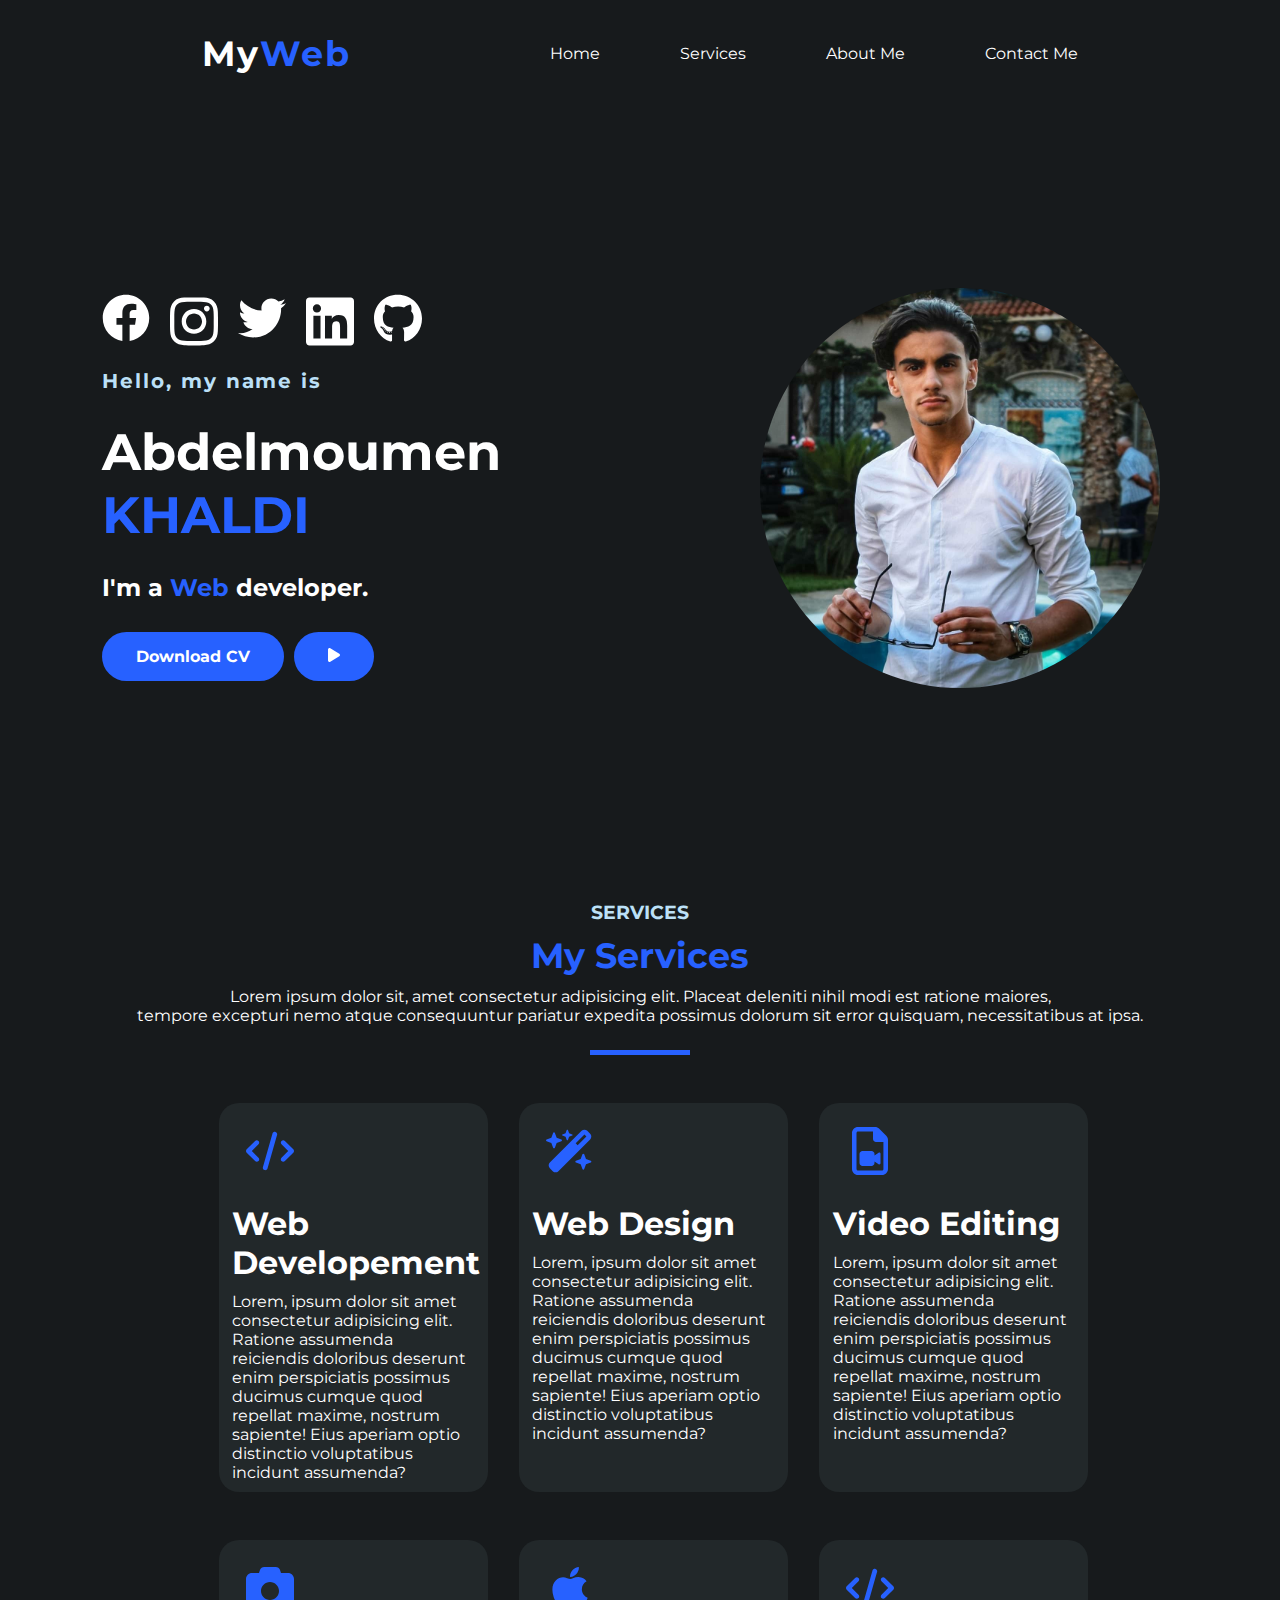
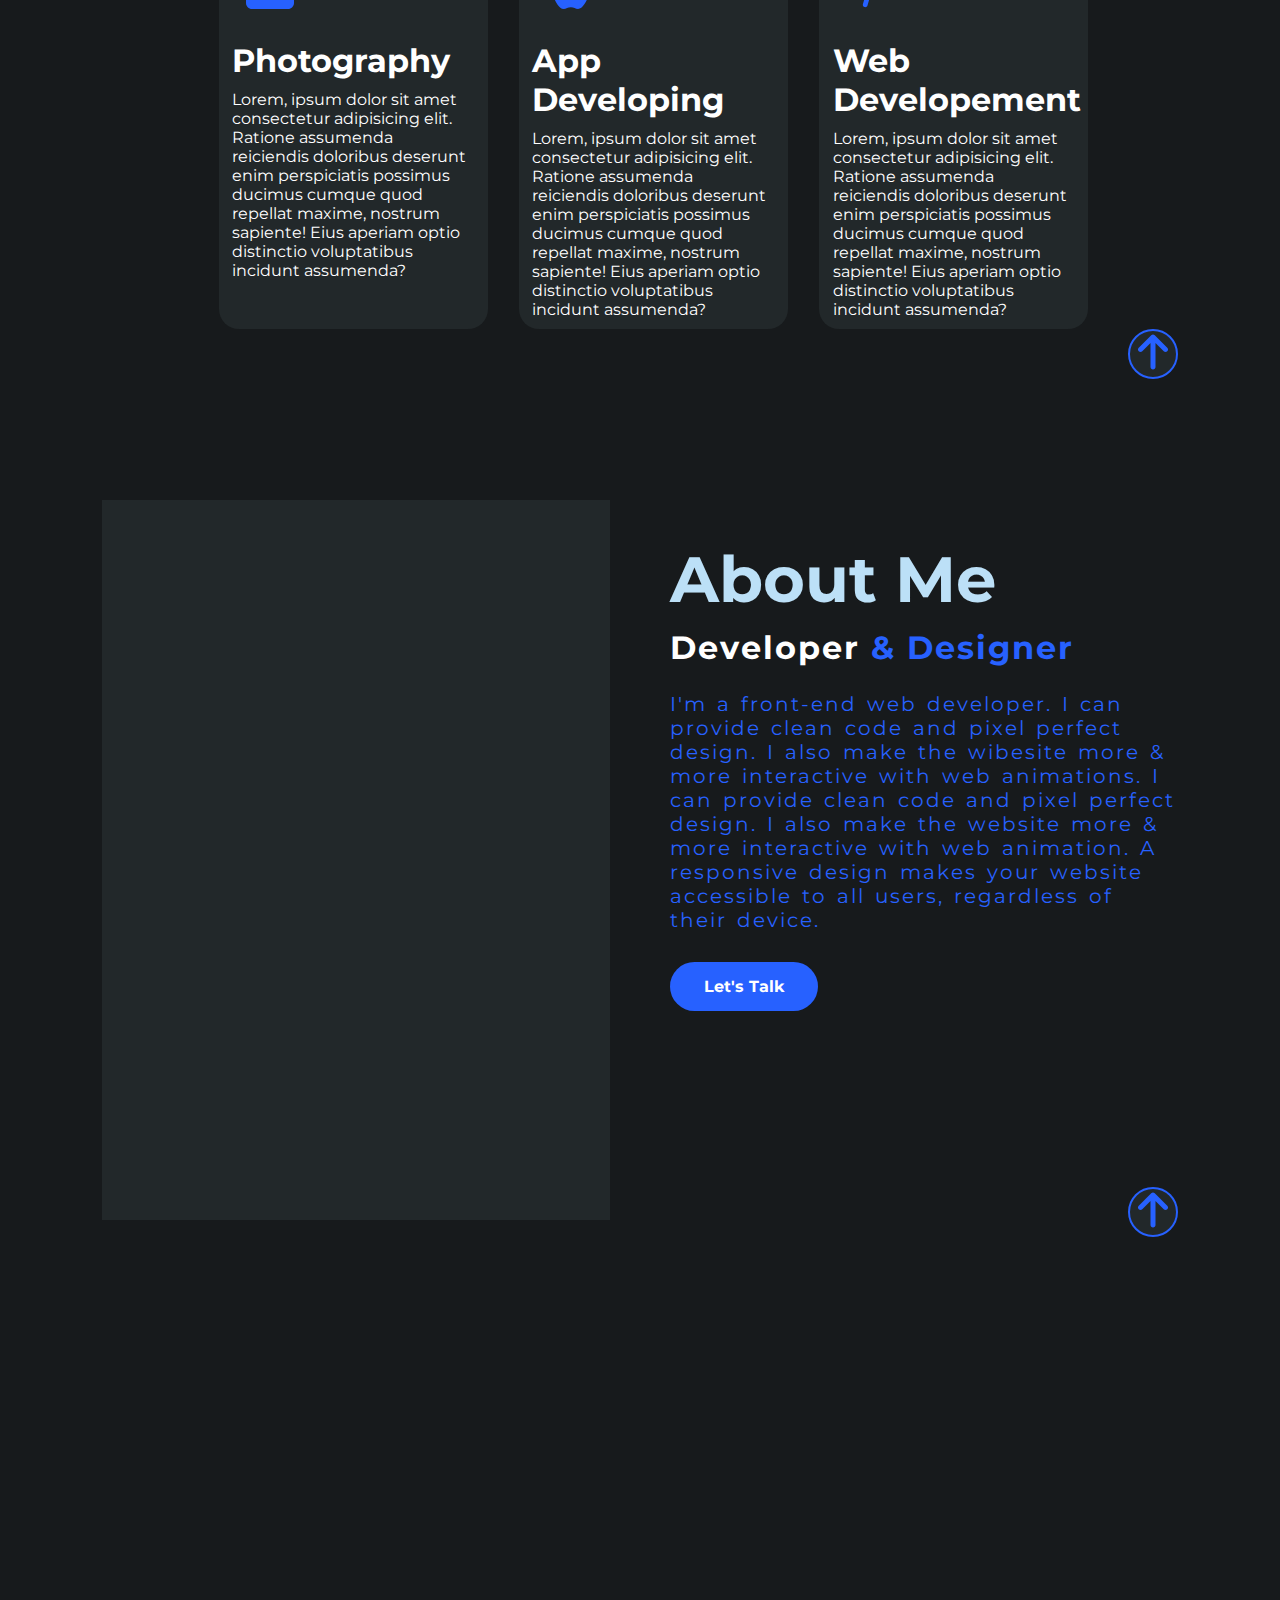
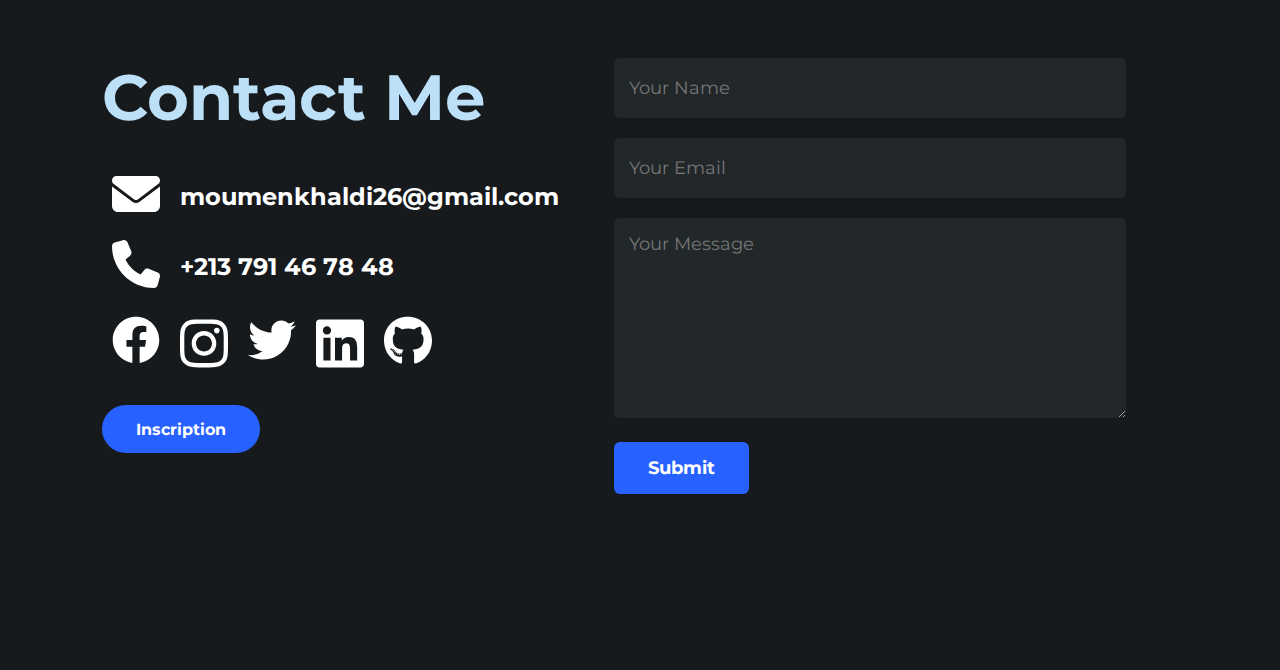
<file: index.html>
<!DOCTYPE html>
<html lang="en">
  <head>
    <meta charset="UTF-8" />
    <meta http-equiv="X-UA-Compatible" content="IE=edge" />
    <meta name="viewport" content="width=device-width, initial-scale=1.0" />
    <link
      rel="stylesheet"
      href="https://cdnjs.cloudflare.com/ajax/libs/font-awesome/6.2.0/css/all.min.css"
      integrity="sha512-xh6O/CkQoPOWDdYTDqeRdPCVd1SpvCA9XXcUnZS2FmJNp1coAFzvtCN9BmamE+4aHK8yyUHUSCcJHgXloTyT2A=="
      crossorigin="anonymous"
      referrerpolicy="no-referrer"
    />
    <link rel="stylesheet" href="style.css" />
    <title>MyWeb</title>
  </head>
  <body>
    <section class="home" id="home">
      <nav>
      <h1 class="myweb">My<span>Web</span></h1>
      <ul>
        <li><a href="#home">Home</a></li>
        <li><a href="#services" >Services</a></li>
        <li><a href="#about-me">About me</a></li>
        <li><a href="#contact-me">Contact me</a></li>
      </ul>
      <div class="menu">
          <div class="line"></div>
          <div class="line"></div>
          <div class="line"></div>
      </div>
    </nav>
    <div class="content">
      <div class="section-left">
        <div class="icon">
          <a href="https://www.facebook.com/moumen.khaldi.26" target="_blank"><svg xmlns="http://www.w3.org/2000/svg" viewBox="0 0 512 512"><!--! Font Awesome Pro 6.2.0 by @fontawesome - https://fontawesome.com License - https://fontawesome.com/license (Commercial License) Copyright 2022 Fonticons, Inc. --><path d="M504 256C504 119 393 8 256 8S8 119 8 256c0 123.78 90.69 226.38 209.25 245V327.69h-63V256h63v-54.64c0-62.15 37-96.48 93.67-96.48 27.14 0 55.52 4.84 55.52 4.84v61h-31.28c-30.8 0-40.41 19.12-40.41 38.73V256h68.78l-11 71.69h-57.78V501C413.31 482.38 504 379.78 504 256z"/></svg></a>
          <a href="https://www.instagram.com/abdelmoumen_khaldi_i.b_26_/" target="_blank"><svg xmlns="http://www.w3.org/2000/svg" viewBox="0 0 448 512"><!--! Font Awesome Pro 6.2.0 by @fontawesome - https://fontawesome.com License - https://fontawesome.com/license (Commercial License) Copyright 2022 Fonticons, Inc. --><path d="M224.1 141c-63.6 0-114.9 51.3-114.9 114.9s51.3 114.9 114.9 114.9S339 319.5 339 255.9 287.7 141 224.1 141zm0 189.6c-41.1 0-74.7-33.5-74.7-74.7s33.5-74.7 74.7-74.7 74.7 33.5 74.7 74.7-33.6 74.7-74.7 74.7zm146.4-194.3c0 14.9-12 26.8-26.8 26.8-14.9 0-26.8-12-26.8-26.8s12-26.8 26.8-26.8 26.8 12 26.8 26.8zm76.1 27.2c-1.7-35.9-9.9-67.7-36.2-93.9-26.2-26.2-58-34.4-93.9-36.2-37-2.1-147.9-2.1-184.9 0-35.8 1.7-67.6 9.9-93.9 36.1s-34.4 58-36.2 93.9c-2.1 37-2.1 147.9 0 184.9 1.7 35.9 9.9 67.7 36.2 93.9s58 34.4 93.9 36.2c37 2.1 147.9 2.1 184.9 0 35.9-1.7 67.7-9.9 93.9-36.2 26.2-26.2 34.4-58 36.2-93.9 2.1-37 2.1-147.8 0-184.8zM398.8 388c-7.8 19.6-22.9 34.7-42.6 42.6-29.5 11.7-99.5 9-132.1 9s-102.7 2.6-132.1-9c-19.6-7.8-34.7-22.9-42.6-42.6-11.7-29.5-9-99.5-9-132.1s-2.6-102.7 9-132.1c7.8-19.6 22.9-34.7 42.6-42.6 29.5-11.7 99.5-9 132.1-9s102.7-2.6 132.1 9c19.6 7.8 34.7 22.9 42.6 42.6 11.7 29.5 9 99.5 9 132.1s2.7 102.7-9 132.1z"/></svg></a>
          <a href="#" target="_blank"><svg xmlns="http://www.w3.org/2000/svg" viewBox="0 0 512 512"><!--! Font Awesome Pro 6.2.0 by @fontawesome - https://fontawesome.com License - https://fontawesome.com/license (Commercial License) Copyright 2022 Fonticons, Inc. --><path d="M459.37 151.716c.325 4.548.325 9.097.325 13.645 0 138.72-105.583 298.558-298.558 298.558-59.452 0-114.68-17.219-161.137-47.106 8.447.974 16.568 1.299 25.34 1.299 49.055 0 94.213-16.568 130.274-44.832-46.132-.975-84.792-31.188-98.112-72.772 6.498.974 12.995 1.624 19.818 1.624 9.421 0 18.843-1.3 27.614-3.573-48.081-9.747-84.143-51.98-84.143-102.985v-1.299c13.969 7.797 30.214 12.67 47.431 13.319-28.264-18.843-46.781-51.005-46.781-87.391 0-19.492 5.197-37.36 14.294-52.954 51.655 63.675 129.3 105.258 216.365 109.807-1.624-7.797-2.599-15.918-2.599-24.04 0-57.828 46.782-104.934 104.934-104.934 30.213 0 57.502 12.67 76.67 33.137 23.715-4.548 46.456-13.32 66.599-25.34-7.798 24.366-24.366 44.833-46.132 57.827 21.117-2.273 41.584-8.122 60.426-16.243-14.292 20.791-32.161 39.308-52.628 54.253z"/></svg></a>
          <a href="#" target="_blank"><svg xmlns="http://www.w3.org/2000/svg" viewBox="0 0 448 512"><!--! Font Awesome Pro 6.2.0 by @fontawesome - https://fontawesome.com License - https://fontawesome.com/license (Commercial License) Copyright 2022 Fonticons, Inc. --><path d="M416 32H31.9C14.3 32 0 46.5 0 64.3v383.4C0 465.5 14.3 480 31.9 480H416c17.6 0 32-14.5 32-32.3V64.3c0-17.8-14.4-32.3-32-32.3zM135.4 416H69V202.2h66.5V416zm-33.2-243c-21.3 0-38.5-17.3-38.5-38.5S80.9 96 102.2 96c21.2 0 38.5 17.3 38.5 38.5 0 21.3-17.2 38.5-38.5 38.5zm282.1 243h-66.4V312c0-24.8-.5-56.7-34.5-56.7-34.6 0-39.9 27-39.9 54.9V416h-66.4V202.2h63.7v29.2h.9c8.9-16.8 30.6-34.5 62.9-34.5 67.2 0 79.7 44.3 79.7 101.9V416z"/></svg></a>
          <a href="https://github.com/moumen26" target="_blank"><svg xmlns="http://www.w3.org/2000/svg" viewBox="0 0 496 512"><!--! Font Awesome Pro 6.2.1 by @fontawesome - https://fontawesome.com License - https://fontawesome.com/license (Commercial License) Copyright 2022 Fonticons, Inc. --><path d="M165.9 397.4c0 2-2.3 3.6-5.2 3.6-3.3.3-5.6-1.3-5.6-3.6 0-2 2.3-3.6 5.2-3.6 3-.3 5.6 1.3 5.6 3.6zm-31.1-4.5c-.7 2 1.3 4.3 4.3 4.9 2.6 1 5.6 0 6.2-2s-1.3-4.3-4.3-5.2c-2.6-.7-5.5.3-6.2 2.3zm44.2-1.7c-2.9.7-4.9 2.6-4.6 4.9.3 2 2.9 3.3 5.9 2.6 2.9-.7 4.9-2.6 4.6-4.6-.3-1.9-3-3.2-5.9-2.9zM244.8 8C106.1 8 0 113.3 0 252c0 110.9 69.8 205.8 169.5 239.2 12.8 2.3 17.3-5.6 17.3-12.1 0-6.2-.3-40.4-.3-61.4 0 0-70 15-84.7-29.8 0 0-11.4-29.1-27.8-36.6 0 0-22.9-15.7 1.6-15.4 0 0 24.9 2 38.6 25.8 21.9 38.6 58.6 27.5 72.9 20.9 2.3-16 8.8-27.1 16-33.7-55.9-6.2-112.3-14.3-112.3-110.5 0-27.5 7.6-41.3 23.6-58.9-2.6-6.5-11.1-33.3 2.6-67.9 20.9-6.5 69 27 69 27 20-5.6 41.5-8.5 62.8-8.5s42.8 2.9 62.8 8.5c0 0 48.1-33.6 69-27 13.7 34.7 5.2 61.4 2.6 67.9 16 17.7 25.8 31.5 25.8 58.9 0 96.5-58.9 104.2-114.8 110.5 9.2 7.9 17 22.9 17 46.4 0 33.7-.3 75.4-.3 83.6 0 6.5 4.6 14.4 17.3 12.1C428.2 457.8 496 362.9 496 252 496 113.3 383.5 8 244.8 8zM97.2 352.9c-1.3 1-1 3.3.7 5.2 1.6 1.6 3.9 2.3 5.2 1 1.3-1 1-3.3-.7-5.2-1.6-1.6-3.9-2.3-5.2-1zm-10.8-8.1c-.7 1.3.3 2.9 2.3 3.9 1.6 1 3.6.7 4.3-.7.7-1.3-.3-2.9-2.3-3.9-2-.6-3.6-.3-4.3.7zm32.4 35.6c-1.6 1.3-1 4.3 1.3 6.2 2.3 2.3 5.2 2.6 6.5 1 1.3-1.3.7-4.3-1.3-6.2-2.2-2.3-5.2-2.6-6.5-1zm-11.4-14.7c-1.6 1-1.6 3.6 0 5.9 1.6 2.3 4.3 3.3 5.6 2.3 1.6-1.3 1.6-3.9 0-6.2-1.4-2.3-4-3.3-5.6-2z"/></svg></a>
        </div>
      
        <div class="container-texte">
          <h4>Hello, my name is</h4>
          <h1>Abdelmoumen <span>KHALDI</span></h1>
          <h3>I'm a <span>Web</span> developer.</h3>
          <div class="btn">
            <a href="#" class="btn1">Download CV</a>
            <a href="#" class="btn2"><svg xmlns="http://www.w3.org/2000/svg" viewBox="0 0 384 512"><!--! Font Awesome Pro 6.2.0 by @fontawesome - https://fontawesome.com License - https://fontawesome.com/license (Commercial License) Copyright 2022 Fonticons, Inc. --><path d="M73 39c-14.8-9.1-33.4-9.4-48.5-.9S0 62.6 0 80V432c0 17.4 9.4 33.4 24.5 41.9s33.7 8.1 48.5-.9L361 297c14.3-8.7 23-24.2 23-41s-8.7-32.2-23-41L73 39z"/></svg></a>
          </div>
        </div>
      </div>
      <div class="section-right">
        <img src="assets/images/bg.jpg" alt="">
      </div>
    </div>
    </section>


    <section class="services" id="services">
      <div class="s-content">
        <div class="container-texte2">
          <h4>SERVICES</h4>
          <h1>My Services</h1>
          <p>Lorem ipsum dolor sit, amet consectetur adipisicing elit. Placeat deleniti nihil modi est ratione maiores,<br>
            tempore excepturi nemo atque consequuntur pariatur expedita possimus dolorum sit error quisquam, necessitatibus at ipsa.
          </p>
          <div class="ligne">
            <div class="ligne1">

            </div>
          </div>
        </div>
        <div class="s-container">
          <div class="con-service">
            <div class="con-icon">
              <svg xmlns="http://www.w3.org/2000/svg" viewBox="0 0 640 512"><!--! Font Awesome Pro 6.2.0 by @fontawesome - https://fontawesome.com License - https://fontawesome.com/license (Commercial License) Copyright 2022 Fonticons, Inc. --><path d="M392.8 1.2c-17-4.9-34.7 5-39.6 22l-128 448c-4.9 17 5 34.7 22 39.6s34.7-5 39.6-22l128-448c4.9-17-5-34.7-22-39.6zm80.6 120.1c-12.5 12.5-12.5 32.8 0 45.3L562.7 256l-89.4 89.4c-12.5 12.5-12.5 32.8 0 45.3s32.8 12.5 45.3 0l112-112c12.5-12.5 12.5-32.8 0-45.3l-112-112c-12.5-12.5-32.8-12.5-45.3 0zm-306.7 0c-12.5-12.5-32.8-12.5-45.3 0l-112 112c-12.5 12.5-12.5 32.8 0 45.3l112 112c12.5 12.5 32.8 12.5 45.3 0s12.5-32.8 0-45.3L77.3 256l89.4-89.4c12.5-12.5 12.5-32.8 0-45.3z"/></svg>
            </div>
            <div class="con-text">
              <h1>Web Developement</h1>
              <p>Lorem, ipsum dolor sit amet consectetur adipisicing elit. Ratione assumenda reiciendis doloribus deserunt enim perspiciatis possimus ducimus cumque quod repellat maxime, nostrum sapiente! Eius aperiam optio distinctio voluptatibus incidunt assumenda?</p>
            </div>
          </div>
          <div class="con-service">
            <div class="con-icon">
              <svg xmlns="http://www.w3.org/2000/svg" viewBox="0 0 576 512"><!--! Font Awesome Pro 6.2.0 by @fontawesome - https://fontawesome.com License - https://fontawesome.com/license (Commercial License) Copyright 2022 Fonticons, Inc. --><path d="M234.7 42.7L197 56.8c-3 1.1-5 4-5 7.2s2 6.1 5 7.2l37.7 14.1L248.8 123c1.1 3 4 5 7.2 5s6.1-2 7.2-5l14.1-37.7L315 71.2c3-1.1 5-4 5-7.2s-2-6.1-5-7.2L277.3 42.7 263.2 5c-1.1-3-4-5-7.2-5s-6.1 2-7.2 5L234.7 42.7zM46.1 395.4c-18.7 18.7-18.7 49.1 0 67.9l34.6 34.6c18.7 18.7 49.1 18.7 67.9 0L529.9 116.5c18.7-18.7 18.7-49.1 0-67.9L495.3 14.1c-18.7-18.7-49.1-18.7-67.9 0L46.1 395.4zM484.6 82.6l-105 105-23.3-23.3 105-105 23.3 23.3zM7.5 117.2C3 118.9 0 123.2 0 128s3 9.1 7.5 10.8L64 160l21.2 56.5c1.7 4.5 6 7.5 10.8 7.5s9.1-3 10.8-7.5L128 160l56.5-21.2c4.5-1.7 7.5-6 7.5-10.8s-3-9.1-7.5-10.8L128 96 106.8 39.5C105.1 35 100.8 32 96 32s-9.1 3-10.8 7.5L64 96 7.5 117.2zm352 256c-4.5 1.7-7.5 6-7.5 10.8s3 9.1 7.5 10.8L416 416l21.2 56.5c1.7 4.5 6 7.5 10.8 7.5s9.1-3 10.8-7.5L480 416l56.5-21.2c4.5-1.7 7.5-6 7.5-10.8s-3-9.1-7.5-10.8L480 352l-21.2-56.5c-1.7-4.5-6-7.5-10.8-7.5s-9.1 3-10.8 7.5L416 352l-56.5 21.2z"/></svg>
            </div>
            <div class="con-text">
              <h1>Web Design</h1>
              <p>Lorem, ipsum dolor sit amet consectetur adipisicing elit. Ratione assumenda reiciendis doloribus deserunt enim perspiciatis possimus ducimus cumque quod repellat maxime, nostrum sapiente! Eius aperiam optio distinctio voluptatibus incidunt assumenda?</p>
            </div>
          </div>
          <div class="con-service">
            <div class="con-icon">
              <svg xmlns="http://www.w3.org/2000/svg" viewBox="0 0 384 512"><!--! Font Awesome Pro 6.2.0 by @fontawesome - https://fontawesome.com License - https://fontawesome.com/license (Commercial License) Copyright 2022 Fonticons, Inc. --><path d="M365.3 93.38l-74.63-74.64C278.6 6.742 262.3 0 245.4 0H64C28.65 0 0 28.65 0 64l.0065 384c0 35.34 28.65 64 64 64H320c35.2 0 64-28.8 64-64V138.6C384 121.7 377.3 105.4 365.3 93.38zM336 448c0 8.836-7.164 16-16 16H64.02c-8.838 0-16-7.164-16-16L48 64.13c0-8.836 7.164-16 16-16h160L224 128c0 17.67 14.33 32 32 32h79.1V448zM240 288c0-17.67-14.33-32-32-32h-96c-17.67 0-32 14.33-32 32v96c0 17.67 14.33 32 32 32h96c17.67 0 32-14.33 32-32v-16.52l43.84 30.2C292.3 403.5 304 397.6 304 387.4V284.6c0-10.16-11.64-16.16-20.16-10.32L240 304.5V288z"/></svg>
            </div>
            <div class="con-text">
              <h1>Video Editing</h1>
              <p>Lorem, ipsum dolor sit amet consectetur adipisicing elit. Ratione assumenda reiciendis doloribus deserunt enim perspiciatis possimus ducimus cumque quod repellat maxime, nostrum sapiente! Eius aperiam optio distinctio voluptatibus incidunt assumenda?</p>
            </div>
          </div>
        </div>
        <div class="s-container">
          <div class="con-service">
            <div class="con-icon">
              <svg xmlns="http://www.w3.org/2000/svg" viewBox="0 0 512 512"><!--! Font Awesome Pro 6.2.0 by @fontawesome - https://fontawesome.com License - https://fontawesome.com/license (Commercial License) Copyright 2022 Fonticons, Inc. --><path d="M149.1 64.8L138.7 96H64C28.7 96 0 124.7 0 160V416c0 35.3 28.7 64 64 64H448c35.3 0 64-28.7 64-64V160c0-35.3-28.7-64-64-64H373.3L362.9 64.8C356.4 45.2 338.1 32 317.4 32H194.6c-20.7 0-39 13.2-45.5 32.8zM256 384c-53 0-96-43-96-96s43-96 96-96s96 43 96 96s-43 96-96 96z"/></svg>
            </div>
            <div class="con-text">
              <h1>Photography</h1>
              <p>Lorem, ipsum dolor sit amet consectetur adipisicing elit. Ratione assumenda reiciendis doloribus deserunt enim perspiciatis possimus ducimus cumque quod repellat maxime, nostrum sapiente! Eius aperiam optio distinctio voluptatibus incidunt assumenda?</p>
            </div>
          </div>
          <div class="con-service">
            <div class="con-icon">
              <svg xmlns="http://www.w3.org/2000/svg" viewBox="0 0 384 512"><!--! Font Awesome Pro 6.2.0 by @fontawesome - https://fontawesome.com License - https://fontawesome.com/license (Commercial License) Copyright 2022 Fonticons, Inc. --><path d="M318.7 268.7c-.2-36.7 16.4-64.4 50-84.8-18.8-26.9-47.2-41.7-84.7-44.6-35.5-2.8-74.3 20.7-88.5 20.7-15 0-49.4-19.7-76.4-19.7C63.3 141.2 4 184.8 4 273.5q0 39.3 14.4 81.2c12.8 36.7 59 126.7 107.2 125.2 25.2-.6 43-17.9 75.8-17.9 31.8 0 48.3 17.9 76.4 17.9 48.6-.7 90.4-82.5 102.6-119.3-65.2-30.7-61.7-90-61.7-91.9zm-56.6-164.2c27.3-32.4 24.8-61.9 24-72.5-24.1 1.4-52 16.4-67.9 34.9-17.5 19.8-27.8 44.3-25.6 71.9 26.1 2 49.9-11.4 69.5-34.3z"/></svg>
            </div>
            <div class="con-text">
              <h1>App Developing</h1>
              <p>Lorem, ipsum dolor sit amet consectetur adipisicing elit. Ratione assumenda reiciendis doloribus deserunt enim perspiciatis possimus ducimus cumque quod repellat maxime, nostrum sapiente! Eius aperiam optio distinctio voluptatibus incidunt assumenda?</p>
            </div>
          </div>
          <div class="con-service">
            <div class="con-icon">
              <svg xmlns="http://www.w3.org/2000/svg" viewBox="0 0 640 512"><!--! Font Awesome Pro 6.2.0 by @fontawesome - https://fontawesome.com License - https://fontawesome.com/license (Commercial License) Copyright 2022 Fonticons, Inc. --><path d="M392.8 1.2c-17-4.9-34.7 5-39.6 22l-128 448c-4.9 17 5 34.7 22 39.6s34.7-5 39.6-22l128-448c4.9-17-5-34.7-22-39.6zm80.6 120.1c-12.5 12.5-12.5 32.8 0 45.3L562.7 256l-89.4 89.4c-12.5 12.5-12.5 32.8 0 45.3s32.8 12.5 45.3 0l112-112c12.5-12.5 12.5-32.8 0-45.3l-112-112c-12.5-12.5-32.8-12.5-45.3 0zm-306.7 0c-12.5-12.5-32.8-12.5-45.3 0l-112 112c-12.5 12.5-12.5 32.8 0 45.3l112 112c12.5 12.5 32.8 12.5 45.3 0s12.5-32.8 0-45.3L77.3 256l89.4-89.4c12.5-12.5 12.5-32.8 0-45.3z"/></svg>
            </div>
            <div class="con-text">
              <h1>Web Developement</h1>
              <p>Lorem, ipsum dolor sit amet consectetur adipisicing elit. Ratione assumenda reiciendis doloribus deserunt enim perspiciatis possimus ducimus cumque quod repellat maxime, nostrum sapiente! Eius aperiam optio distinctio voluptatibus incidunt assumenda?</p>
            </div>
          </div>
        </div>
      </div>
      <div class="up-home">
          <div class="up">
            <a href="#home">
              <svg xmlns="http://www.w3.org/2000/svg" viewBox="0 0 384 512"><!--! Font Awesome Pro 6.2.1 by @fontawesome - https://fontawesome.com License - https://fontawesome.com/license (Commercial License) Copyright 2022 Fonticons, Inc. --><path d="M214.6 41.4c-12.5-12.5-32.8-12.5-45.3 0l-160 160c-12.5 12.5-12.5 32.8 0 45.3s32.8 12.5 45.3 0L160 141.2V448c0 17.7 14.3 32 32 32s32-14.3 32-32V141.2L329.4 246.6c12.5 12.5 32.8 12.5 45.3 0s12.5-32.8 0-45.3l-160-160z"/></svg>
            </a>
          </div> 
      </div>
    </section>



    <section class="about-me" id="about-me">  
      <div class="left-section">
        
      </div>
      <div class="right-section">
        <h1>About Me</h1>
        <h2>Developer <span>& Designer</span></h2>
        <p>I'm a front-end web developer. I can provide clean code 
        and pixel perfect design. I also make the wibesite more & 
        more interactive with web animations. I can provide clean code 
        and pixel perfect design. I also make the website more 
        & more interactive with web animation. A responsive design 
        makes your website accessible to all users, regardless of 
        their device.</p>
        <div class="btn-1">
          <a href="#" class="btn3">Let's Talk</a>
        </div>
        <div class="upa-home">
        <div class="up">
          <a href="#home">
            <svg xmlns="http://www.w3.org/2000/svg" viewBox="0 0 384 512"><!--! Font Awesome Pro 6.2.1 by @fontawesome - https://fontawesome.com License - https://fontawesome.com/license (Commercial License) Copyright 2022 Fonticons, Inc. --><path d="M214.6 41.4c-12.5-12.5-32.8-12.5-45.3 0l-160 160c-12.5 12.5-12.5 32.8 0 45.3s32.8 12.5 45.3 0L160 141.2V448c0 17.7 14.3 32 32 32s32-14.3 32-32V141.2L329.4 246.6c12.5 12.5 32.8 12.5 45.3 0s12.5-32.8 0-45.3l-160-160z"/></svg>
          </a>
        </div> 
      </div>
      </div>
    
    </section>

    <section class="contact-me" id="contact-me">
      <div class="cleft-section">
        <h1>Contact Me</h1>
        <div class="email">
          <div class="email-icon">
            <svg xmlns="http://www.w3.org/2000/svg" viewBox="0 0 512 512"><!--! Font Awesome Pro 6.2.1 by @fontawesome - https://fontawesome.com License - https://fontawesome.com/license (Commercial License) Copyright 2022 Fonticons, Inc. --><path d="M48 64C21.5 64 0 85.5 0 112c0 15.1 7.1 29.3 19.2 38.4L236.8 313.6c11.4 8.5 27 8.5 38.4 0L492.8 150.4c12.1-9.1 19.2-23.3 19.2-38.4c0-26.5-21.5-48-48-48H48zM0 176V384c0 35.3 28.7 64 64 64H448c35.3 0 64-28.7 64-64V176L294.4 339.2c-22.8 17.1-54 17.1-76.8 0L0 176z"/></svg>
          </div>
          <div class="email1">
            <h2>moumenkhaldi26@gmail.com</h2>
          </div> 
        </div>
        <div class="numero">
          <div class="numero-icon">
            <svg xmlns="http://www.w3.org/2000/svg" viewBox="0 0 512 512"><!--! Font Awesome Pro 6.2.1 by @fontawesome - https://fontawesome.com License - https://fontawesome.com/license (Commercial License) Copyright 2022 Fonticons, Inc. --><path d="M164.9 24.6c-7.7-18.6-28-28.5-47.4-23.2l-88 24C12.1 30.2 0 46 0 64C0 311.4 200.6 512 448 512c18 0 33.8-12.1 38.6-29.5l24-88c5.3-19.4-4.6-39.7-23.2-47.4l-96-40c-16.3-6.8-35.2-2.1-46.3 11.6L304.7 368C234.3 334.7 177.3 277.7 144 207.3L193.3 167c13.7-11.2 18.4-30 11.6-46.3l-40-96z"/></svg>
          </div>
          <div class="numero1">
            <h2>+213 791 46 78 48</h2>
          </div>
        </div>
        <div class="icon1">
          <a href="https://www.facebook.com/moumen.khaldi.26" target="_blank"><svg xmlns="http://www.w3.org/2000/svg" viewBox="0 0 512 512"><!--! Font Awesome Pro 6.2.0 by @fontawesome - https://fontawesome.com License - https://fontawesome.com/license (Commercial License) Copyright 2022 Fonticons, Inc. --><path d="M504 256C504 119 393 8 256 8S8 119 8 256c0 123.78 90.69 226.38 209.25 245V327.69h-63V256h63v-54.64c0-62.15 37-96.48 93.67-96.48 27.14 0 55.52 4.84 55.52 4.84v61h-31.28c-30.8 0-40.41 19.12-40.41 38.73V256h68.78l-11 71.69h-57.78V501C413.31 482.38 504 379.78 504 256z"/></svg></a>
          <a href="https://www.instagram.com/abdelmoumen_khaldi_i.b_26_/" target="_blank"><svg xmlns="http://www.w3.org/2000/svg" viewBox="0 0 448 512"><!--! Font Awesome Pro 6.2.0 by @fontawesome - https://fontawesome.com License - https://fontawesome.com/license (Commercial License) Copyright 2022 Fonticons, Inc. --><path d="M224.1 141c-63.6 0-114.9 51.3-114.9 114.9s51.3 114.9 114.9 114.9S339 319.5 339 255.9 287.7 141 224.1 141zm0 189.6c-41.1 0-74.7-33.5-74.7-74.7s33.5-74.7 74.7-74.7 74.7 33.5 74.7 74.7-33.6 74.7-74.7 74.7zm146.4-194.3c0 14.9-12 26.8-26.8 26.8-14.9 0-26.8-12-26.8-26.8s12-26.8 26.8-26.8 26.8 12 26.8 26.8zm76.1 27.2c-1.7-35.9-9.9-67.7-36.2-93.9-26.2-26.2-58-34.4-93.9-36.2-37-2.1-147.9-2.1-184.9 0-35.8 1.7-67.6 9.9-93.9 36.1s-34.4 58-36.2 93.9c-2.1 37-2.1 147.9 0 184.9 1.7 35.9 9.9 67.7 36.2 93.9s58 34.4 93.9 36.2c37 2.1 147.9 2.1 184.9 0 35.9-1.7 67.7-9.9 93.9-36.2 26.2-26.2 34.4-58 36.2-93.9 2.1-37 2.1-147.8 0-184.8zM398.8 388c-7.8 19.6-22.9 34.7-42.6 42.6-29.5 11.7-99.5 9-132.1 9s-102.7 2.6-132.1-9c-19.6-7.8-34.7-22.9-42.6-42.6-11.7-29.5-9-99.5-9-132.1s-2.6-102.7 9-132.1c7.8-19.6 22.9-34.7 42.6-42.6 29.5-11.7 99.5-9 132.1-9s102.7-2.6 132.1 9c19.6 7.8 34.7 22.9 42.6 42.6 11.7 29.5 9 99.5 9 132.1s2.7 102.7-9 132.1z"/></svg></a>
          <a href="#" target="_blank"><svg xmlns="http://www.w3.org/2000/svg" viewBox="0 0 512 512"><!--! Font Awesome Pro 6.2.0 by @fontawesome - https://fontawesome.com License - https://fontawesome.com/license (Commercial License) Copyright 2022 Fonticons, Inc. --><path d="M459.37 151.716c.325 4.548.325 9.097.325 13.645 0 138.72-105.583 298.558-298.558 298.558-59.452 0-114.68-17.219-161.137-47.106 8.447.974 16.568 1.299 25.34 1.299 49.055 0 94.213-16.568 130.274-44.832-46.132-.975-84.792-31.188-98.112-72.772 6.498.974 12.995 1.624 19.818 1.624 9.421 0 18.843-1.3 27.614-3.573-48.081-9.747-84.143-51.98-84.143-102.985v-1.299c13.969 7.797 30.214 12.67 47.431 13.319-28.264-18.843-46.781-51.005-46.781-87.391 0-19.492 5.197-37.36 14.294-52.954 51.655 63.675 129.3 105.258 216.365 109.807-1.624-7.797-2.599-15.918-2.599-24.04 0-57.828 46.782-104.934 104.934-104.934 30.213 0 57.502 12.67 76.67 33.137 23.715-4.548 46.456-13.32 66.599-25.34-7.798 24.366-24.366 44.833-46.132 57.827 21.117-2.273 41.584-8.122 60.426-16.243-14.292 20.791-32.161 39.308-52.628 54.253z"/></svg></a>
          <a href="#" target="_blank"><svg xmlns="http://www.w3.org/2000/svg" viewBox="0 0 448 512"><!--! Font Awesome Pro 6.2.0 by @fontawesome - https://fontawesome.com License - https://fontawesome.com/license (Commercial License) Copyright 2022 Fonticons, Inc. --><path d="M416 32H31.9C14.3 32 0 46.5 0 64.3v383.4C0 465.5 14.3 480 31.9 480H416c17.6 0 32-14.5 32-32.3V64.3c0-17.8-14.4-32.3-32-32.3zM135.4 416H69V202.2h66.5V416zm-33.2-243c-21.3 0-38.5-17.3-38.5-38.5S80.9 96 102.2 96c21.2 0 38.5 17.3 38.5 38.5 0 21.3-17.2 38.5-38.5 38.5zm282.1 243h-66.4V312c0-24.8-.5-56.7-34.5-56.7-34.6 0-39.9 27-39.9 54.9V416h-66.4V202.2h63.7v29.2h.9c8.9-16.8 30.6-34.5 62.9-34.5 67.2 0 79.7 44.3 79.7 101.9V416z"/></svg></a>
          <a href="https://github.com/moumen26" target="_blank"><svg xmlns="http://www.w3.org/2000/svg" viewBox="0 0 496 512"><!--! Font Awesome Pro 6.2.1 by @fontawesome - https://fontawesome.com License - https://fontawesome.com/license (Commercial License) Copyright 2022 Fonticons, Inc. --><path d="M165.9 397.4c0 2-2.3 3.6-5.2 3.6-3.3.3-5.6-1.3-5.6-3.6 0-2 2.3-3.6 5.2-3.6 3-.3 5.6 1.3 5.6 3.6zm-31.1-4.5c-.7 2 1.3 4.3 4.3 4.9 2.6 1 5.6 0 6.2-2s-1.3-4.3-4.3-5.2c-2.6-.7-5.5.3-6.2 2.3zm44.2-1.7c-2.9.7-4.9 2.6-4.6 4.9.3 2 2.9 3.3 5.9 2.6 2.9-.7 4.9-2.6 4.6-4.6-.3-1.9-3-3.2-5.9-2.9zM244.8 8C106.1 8 0 113.3 0 252c0 110.9 69.8 205.8 169.5 239.2 12.8 2.3 17.3-5.6 17.3-12.1 0-6.2-.3-40.4-.3-61.4 0 0-70 15-84.7-29.8 0 0-11.4-29.1-27.8-36.6 0 0-22.9-15.7 1.6-15.4 0 0 24.9 2 38.6 25.8 21.9 38.6 58.6 27.5 72.9 20.9 2.3-16 8.8-27.1 16-33.7-55.9-6.2-112.3-14.3-112.3-110.5 0-27.5 7.6-41.3 23.6-58.9-2.6-6.5-11.1-33.3 2.6-67.9 20.9-6.5 69 27 69 27 20-5.6 41.5-8.5 62.8-8.5s42.8 2.9 62.8 8.5c0 0 48.1-33.6 69-27 13.7 34.7 5.2 61.4 2.6 67.9 16 17.7 25.8 31.5 25.8 58.9 0 96.5-58.9 104.2-114.8 110.5 9.2 7.9 17 22.9 17 46.4 0 33.7-.3 75.4-.3 83.6 0 6.5 4.6 14.4 17.3 12.1C428.2 457.8 496 362.9 496 252 496 113.3 383.5 8 244.8 8zM97.2 352.9c-1.3 1-1 3.3.7 5.2 1.6 1.6 3.9 2.3 5.2 1 1.3-1 1-3.3-.7-5.2-1.6-1.6-3.9-2.3-5.2-1zm-10.8-8.1c-.7 1.3.3 2.9 2.3 3.9 1.6 1 3.6.7 4.3-.7.7-1.3-.3-2.9-2.3-3.9-2-.6-3.6-.3-4.3.7zm32.4 35.6c-1.6 1.3-1 4.3 1.3 6.2 2.3 2.3 5.2 2.6 6.5 1 1.3-1.3.7-4.3-1.3-6.2-2.2-2.3-5.2-2.6-6.5-1zm-11.4-14.7c-1.6 1-1.6 3.6 0 5.9 1.6 2.3 4.3 3.3 5.6 2.3 1.6-1.3 1.6-3.9 0-6.2-1.4-2.3-4-3.3-5.6-2z"/></svg></a>
        </div>
        <div class="btn">
          <a href="file:///C:/Users/elitebook/Desktop/Gomycode/MyWeb/Insc.html" class="btn1">Inscription</a>
        </div>
      </div>
      <div class="cright-section">
        <div class="name">
          <input type="text" name="Name" placeholder="Your Name">
        </div>
        <div class="email2">
          <input type="email" name="Email" placeholder="Your Email">
        </div>
        <div class="message">
          <textarea name="Message" id="Message" rows="6" placeholder="Your Message"></textarea>
        </div>
        <div class="btn-2">
          <button type="submit">Submit</button>
        </div>
      </div>
      

    </section>

    
    

    
</html>
</file>
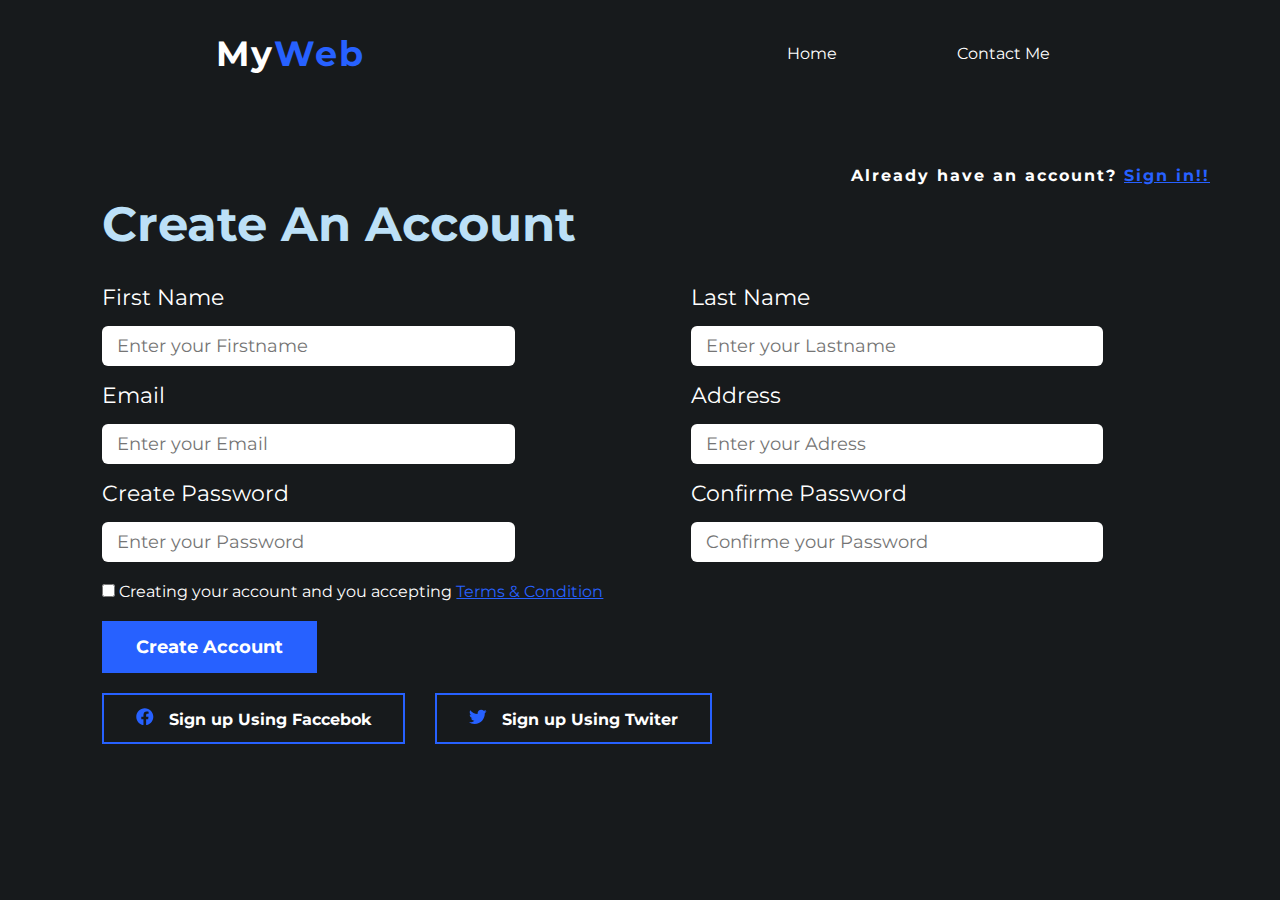
<file: Insc.html>
<!DOCTYPE html>
<html lang="en">
<head>
    <meta charset="UTF-8" />
    <meta http-equiv="X-UA-Compatible" content="IE=edge" />
    <meta name="viewport" content="width=device-width, initial-scale=1.0" />
    <link
      rel="stylesheet"
      href="https://cdnjs.cloudflare.com/ajax/libs/font-awesome/6.2.0/css/all.min.css"
      integrity="sha512-xh6O/CkQoPOWDdYTDqeRdPCVd1SpvCA9XXcUnZS2FmJNp1coAFzvtCN9BmamE+4aHK8yyUHUSCcJHgXloTyT2A=="
      crossorigin="anonymous"
      referrerpolicy="no-referrer"
    />
    <link rel="stylesheet" href="InscStyle.css" />
    <title>Inscription MyWeb</title>
</head>
<body>
    <section class="Inscription">
       <div class="contant">
            <nav>
                <h1 class="myweb">My<span>Web</span></h1>
                <ul>
                    <li><a href="file:///C:/Users/elitebook/Desktop/Gomycode/MyWeb/index.html#home">Home</a></li>
                    <li><a href="file:///C:/Users/elitebook/Desktop/Gomycode/MyWeb/index.html#contact-me">Contact me</a></li>
                </ul>
            </nav>
            <div class="container">
                <div class="right">
                    <div class="account">
                        <h2>Already have an account? <a href="file:///C:/Users/elitebook/Desktop/Gomycode/MyWeb/Signup.html">Sign in!! </a></h2>
                    </div>
                    <div class="create">
                        <h1>Create An Account</h1>
                    </div>
                    <form>
                        <div class="left1">
                        <div class="label-firstname">
                            <label>First Name</label>
                        </div>
                        <div class="First-name">
                            <input type="text" name="Firstname" id="Firstname" placeholder="Enter your Firstname">
                        </div>
                        <div class="label-email">
                            <label>Email</label>
                        </div>
                        <div class="Email">
                            <input type="email" name="Email" id="Email" placeholder="Enter your Email">
                        </div>
                        <div class="label-create">
                            <label>Create Password</label>
                        </div>
                        <div class="Create-password">
                            <input type="password" name="Password" id="password" placeholder="Enter your Password">
                        </div>
                    </div>
                    <div class="right1">
                        <div class="label-lastname">
                            <label>Last Name</label>
                        </div>
                        <div class="Last-name">
                            <input type="text" name="Lastname" id="Lastname" placeholder="Enter your Lastname">
                        </div>
                        <div class="label-adress">
                            <label>Address</label>
                        </div>
                        <div class="Adress">
                            <input type="text" name="Adress" id="Adress" placeholder="Enter your Adress">
                        </div>
                        <div class="label-confirme">
                            <label>Confirme Password</label>
                        </div>
                        <div class="Confirme-password">
                            <input type="password" name="Password" id="password" placeholder="Confirme your Password">
                        </div>   
                    </div>
                    </form>
                    <div class="chekbox">
                        <input type="checkbox" name="checkbox" id="checkbox">
                        <label>Creating your account and you accepting <a href="#">Terms & Condition</a></label>
                    </div>
                    <div class="btn-2">
                        <button type="submit">Create Account</button>
                    </div>
                    <div class="social-media">
                        <div class="btn">
                            <a href="#" class="btnf">
                                <svg xmlns="http://www.w3.org/2000/svg" viewBox="0 0 512 512"><!--! Font Awesome Pro 6.2.0 by @fontawesome - https://fontawesome.com License - https://fontawesome.com/license (Commercial License) Copyright 2022 Fonticons, Inc. --><path d="M504 256C504 119 393 8 256 8S8 119 8 256c0 123.78 90.69 226.38 209.25 245V327.69h-63V256h63v-54.64c0-62.15 37-96.48 93.67-96.48 27.14 0 55.52 4.84 55.52 4.84v61h-31.28c-30.8 0-40.41 19.12-40.41 38.73V256h68.78l-11 71.69h-57.78V501C413.31 482.38 504 379.78 504 256z"/></svg>
                                <label>Sign up Using Faccebok</label>
                            </a>
                        </div>
                        <div class="btn">
                            <a href="#" class="btnt">
                                <svg xmlns="http://www.w3.org/2000/svg" viewBox="0 0 512 512"><!--! Font Awesome Pro 6.2.0 by @fontawesome - https://fontawesome.com License - https://fontawesome.com/license (Commercial License) Copyright 2022 Fonticons, Inc. --><path d="M459.37 151.716c.325 4.548.325 9.097.325 13.645 0 138.72-105.583 298.558-298.558 298.558-59.452 0-114.68-17.219-161.137-47.106 8.447.974 16.568 1.299 25.34 1.299 49.055 0 94.213-16.568 130.274-44.832-46.132-.975-84.792-31.188-98.112-72.772 6.498.974 12.995 1.624 19.818 1.624 9.421 0 18.843-1.3 27.614-3.573-48.081-9.747-84.143-51.98-84.143-102.985v-1.299c13.969 7.797 30.214 12.67 47.431 13.319-28.264-18.843-46.781-51.005-46.781-87.391 0-19.492 5.197-37.36 14.294-52.954 51.655 63.675 129.3 105.258 216.365 109.807-1.624-7.797-2.599-15.918-2.599-24.04 0-57.828 46.782-104.934 104.934-104.934 30.213 0 57.502 12.67 76.67 33.137 23.715-4.548 46.456-13.32 66.599-25.34-7.798 24.366-24.366 44.833-46.132 57.827 21.117-2.273 41.584-8.122 60.426-16.243-14.292 20.791-32.161 39.308-52.628 54.253z"/></svg>
                                <label>Sign up Using Twiter</label>
                            </a>
                        </div>
                     </div>
                    
                    
                </div>
            </div>
            
            
        </div>

    </section>
</body>
</html>
</file>
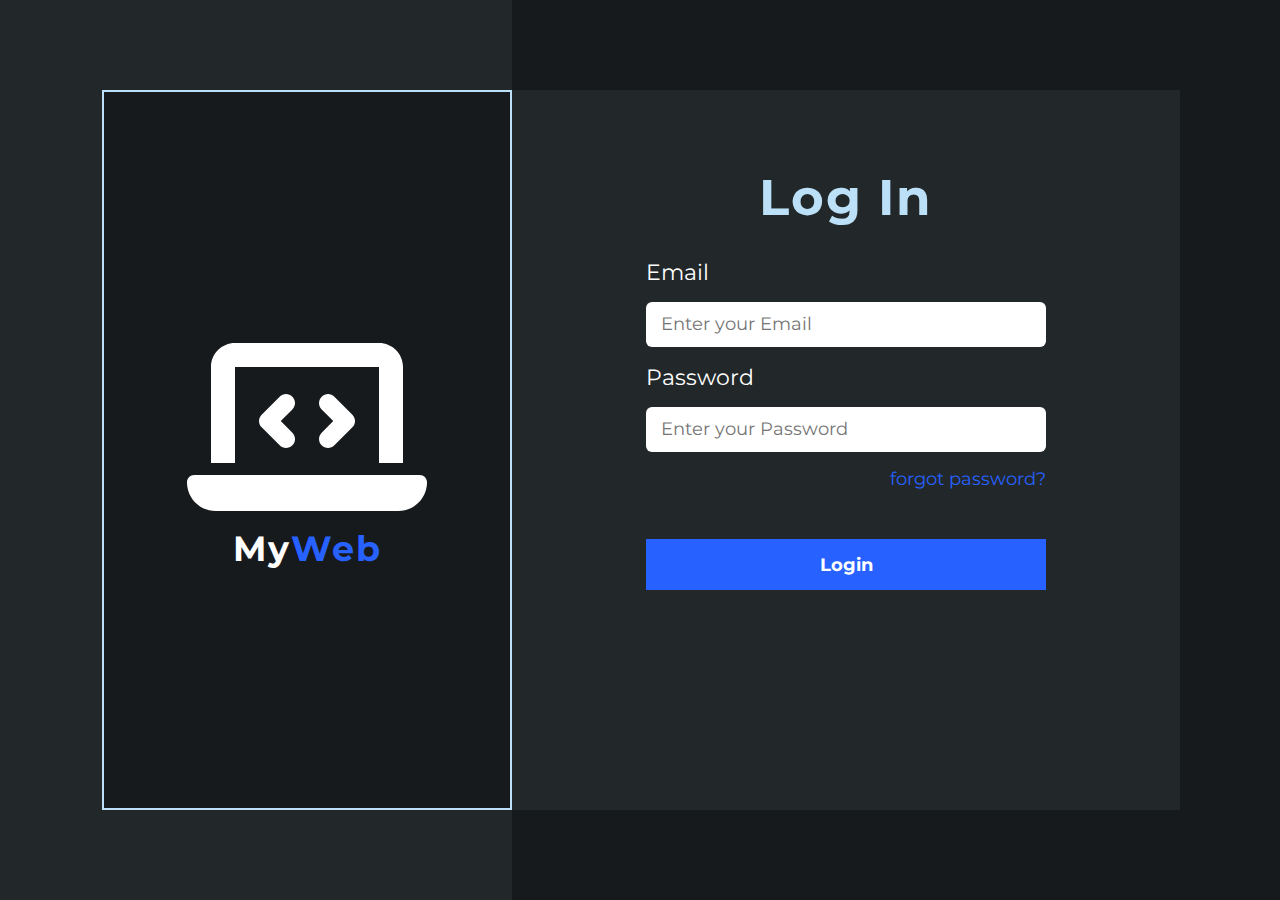
<file: Signup.html>
<!DOCTYPE html>
<html lang="en">
<head>
    <meta charset="UTF-8" />
    <meta http-equiv="X-UA-Compatible" content="IE=edge" />
    <meta name="viewport" content="width=device-width, initial-scale=1.0" />
    <link
      rel="stylesheet"
      href="https://cdnjs.cloudflare.com/ajax/libs/font-awesome/6.2.0/css/all.min.css"
      integrity="sha512-xh6O/CkQoPOWDdYTDqeRdPCVd1SpvCA9XXcUnZS2FmJNp1coAFzvtCN9BmamE+4aHK8yyUHUSCcJHgXloTyT2A=="
      crossorigin="anonymous"
      referrerpolicy="no-referrer"
    />
    <link rel="stylesheet" href="Signup.css" />
    <title>Signup</title>
</head>
<body>
    <section class="Signup">
        <div class="right">
            <div class="right-fils">
                <div class="icon">
                    <svg xmlns="http://www.w3.org/2000/svg" viewBox="0 0 640 512"><!--! Font Awesome Pro 6.2.1 by @fontawesome - https://fontawesome.com License - https://fontawesome.com/license (Commercial License) Copyright 2022 Fonticons, Inc. --><path d="M64 96c0-35.3 28.7-64 64-64H512c35.3 0 64 28.7 64 64V352H512V96H128V352H64V96zM0 403.2C0 392.6 8.6 384 19.2 384H620.8c10.6 0 19.2 8.6 19.2 19.2c0 42.4-34.4 76.8-76.8 76.8H76.8C34.4 480 0 445.6 0 403.2zM281 209l-31 31 31 31c9.4 9.4 9.4 24.6 0 33.9s-24.6 9.4-33.9 0l-48-48c-9.4-9.4-9.4-24.6 0-33.9l48-48c9.4-9.4 24.6-9.4 33.9 0s9.4 24.6 0 33.9zM393 175l48 48c9.4 9.4 9.4 24.6 0 33.9l-48 48c-9.4 9.4-24.6 9.4-33.9 0s-9.4-24.6 0-33.9l31-31-31-31c-9.4-9.4-9.4-24.6 0-33.9s24.6-9.4 33.9 0z"/></svg>
                </div>
                <div class="titre">
                    <h1 class="myweb">My<span>Web</span></h1>
                </div>
            </div>
        </div>
        <div class="left">
            <div class="left-fils">
                <div class="login">
                    <h1>Log In</h1>
                </div>
                <form>
                    <div class="label-email">
                        <label>Email</label>
                    </div>
                    <div class="Email">
                        <input type="email" name="Email" id="Email" placeholder="Enter your Email">
                    </div>
                    <div class="label-password">
                            <label>Password</label>
                    </div>
                    <div class="password">
                            <input type="password" name="Password" id="password" placeholder="Enter your Password">
                    </div>
                    <div class="forgot">
                        <a href="#">forgot password?</a>
                    </div>
                </form>
                <div class="btn-2">
                    <button type="submit">Login</button>
                </div>
            </div>
        </div>
    </section>
</body>
</html>
</file>
<file: style.css>
@import url('https://fonts.googleapis.com/css2?family=Montserrat:wght@300&display=swap');



:root{
    --firstcolor: #2761ff;
    --secondcolor: #bce0f7;
    --lightcolor: #ffffff;
    --bgcolor1: #171a1c;
    --bgcolor2: #22282a;
    --padding: 8%;
}

*{
    padding: 0;
    margin: 0;
    box-sizing: border-box;
    font-family: 'Montserrat', sans-serif;
    
}

.home{
    height: 100vh;
    width: 100%;
    background-color: var(--bgcolor1);
    display: flex;
    flex-direction: column;
    justify-content: space-between;
}

nav{ 
    margin-top: 1rem;
    padding-top: 1rem;
    padding-left: var(--padding);
    padding-right: var(--padding);
    display: flex;
    align-items: center;
    justify-content: space-around;
}


.myweb{
    font-size: 2.2rem;
    color: var(--lightcolor);
    letter-spacing: 0.12rem;
    cursor: pointer;
}

span{
    color: var(--firstcolor);
}

nav ul {
    display: flex;
    flex-direction: row;
    list-style: none;
    gap: 80px;
}



nav ul li a {
    text-decoration: none;
    color: var(--lightcolor );
    text-transform: capitalize;
    transition: 0.4s;

}

nav ul li a:hover{
    color: #2761ff;
}

.menu {
  display: none;
  flex-direction: column;
  gap: 2px;
}

.line {
  width: 1.5rem;
  height: 5px;
  background-color: var(--secondcolor);
  border-radius: 20px;
}


.content{
    color: var(--lightcolor);
    height: 100vh;
    display: flex;
    align-items: center;
}

.icon{
    display: flex;
    gap: 20px;
}

.icon svg{
    width: 3rem;
    fill: var(--lightcolor);
}

.section-left{
    padding-left: var(--padding);
    width: 50%;
}

.section-right{
    display: flex;
    justify-content: center;
    align-self: center;
    width: 50%;

    
}

.section-right img{
    width: 70%;
    border-radius: 50%;
    object-fit: cover;
    width: 25rem;
}

.container-texte h1{ 
    font-size: 3.2rem;
    margin: 1.7rem 0;
}

.container-texte h3{
    font-size: 1.5rem;
}

.container-texte h4{
    font-size: 1.25rem;
    letter-spacing: 0.12rem;
    color: var(--secondcolor);
    margin-top: 1rem;
}

.btn{
    display: flex;
    gap: 10px;
    margin-top: 10px;
}


.btn1{
    background-color: var(--firstcolor);
    color: var(--lightcolor);
    text-decoration: none;
    font-weight: bold;
    padding: 0.8rem 2rem;
    border-radius: 30px;
    display: inline-block;
    margin-top: 20px;
    border: 2px solid transparent;
    transition: 0.4s;
}

.btn1:hover{
    background-color: transparent;
    border: 2px solid var(--firstcolor);
    box-shadow: 0 0 10px #2761ff;

}

.btn2 svg{
    width: 12px;
    fill: var(--lightcolor);
    display: flex;
    align-items: center;
    justify-content: center;
}
.btn2{
    background-color: var(--firstcolor);
    color: var(--lightcolor);
    text-decoration: none;
    font-weight: bold;
    padding: 0.8rem 2rem;
    border-radius: 30px;
    display: inline-block;
    margin-top: 20px;
    border: 2px solid transparent;
    transition: 0.4s;
}

.btn2:hover{
    background-color: transparent;
    border: 2px solid var(--firstcolor);
    box-shadow: 0 0 10px #2761ff;
}


.services{
    height: 130vh;
    width: 100%;
    background-color: var(--bgcolor1);
    display: flex;
    flex-direction: column;
}

.container-texte2 h4{
    display: flex;
    justify-content: center;
    color: var(--secondcolor);
    font-size: 1.2rem;
}

.container-texte2 h1{
    display: flex;
    justify-content: center;
    color: var(--firstcolor);
    margin-top: 10px;
    font-size: 2.2rem;
}
.container-texte2 p{
    display: flex;
    justify-content: center;
    text-align: center;
    color: #ffffff;
    margin-top: 10px;
}

.ligne{
    margin-top: 25px;
    display: flex;
    justify-content: center;
   
   
}

.ligne1{
    width: 100px;
    height: 5px;
    background-color: #2761ff;
}

.s-content{
    flex-direction: column;
    display: flex;
    align-items: center;
}

.s-container{
    display: flex; 
    justify-content: space-between;
    margin-top: 3rem;
    width: 70%;   
}

.con-service{
    margin-left: 3%;
    width: 30%;
    min-height: 21rem;
    border-radius: 20px;
    background-color: var(--bgcolor2);
    flex-direction: column;
    transition: all 0.4s;
    color: var(--lightcolor);
    cursor: pointer;
}

.con-service:hover{
    transform: scale(1.1);
    background-color: var(--lightcolor);
    color: #171a1c;
    box-shadow: 0 0 30px var(--firstcolor);
}

.con-icon svg{
    width: 3rem;
    height: 3rem;
    margin-top: 1.5rem;
    margin-left: 10%;
    fill: #2761ff;
}

.con-icon svg:hover{
    fill: var(--bgcolor2);
}

.con-text{
    margin-top: 25px;
}
.con-text h1{
    margin-top: 10px;
    margin-left: 5%;
}


.con-text p{
    margin-top: 10px;
    margin-left: 5%; 
    margin-right: 5%;
    margin-bottom: 10px;
}


.about-me{
    min-height: 100vh;
    width: 100%;
    background-color: var(--bgcolor1);
    display: flex;
    gap: 60px;
    padding-top: 10px;
    
}

.left-section{
    width: 40vw;
    height: 45rem;
    margin-left: 8%;
    background-color: var(--bgcolor2);
    margin-top: 20px;
}

.right-section{
    width: 40vw;
    height: 50rem;
    margin-right: 8%;
    
    
}

.right-section h1{
    color: var(--secondcolor);
    font-size: 4rem;
    margin-top: 60px;
}

.right-section h2{
    color: var(--lightcolor);
    font-size: 2rem;
    letter-spacing: 2px;
    margin-top: 10px;
}

.right-section p{
    margin-top: 25px;
    color: var(--firstcolor);
    font-size: 20px;
    letter-spacing: 2px;
    word-spacing: 3px;
}

.btn-1{
    display: flex;
    gap: 10px;
    margin-top: 10px;
}
.btn3{
    background-color: var(--firstcolor);
    color: var(--lightcolor);
    text-decoration: none;
    font-weight: bold;
    padding: 0.8rem 2rem;
    border-radius: 30px;
    display: inline-block;
    margin-top: 20px;
    border: 2px solid transparent;
    transition: 0.4s;
}

.btn3:hover{
    background-color: transparent;
    border: 2px solid var(--firstcolor);
    box-shadow: 0 0 10px #2761ff;

}

.contact-me{
    height: 100vh;
    width: 100%;
    background-color: var(--bgcolor1);
    display: flex;
    align-items: flex-end;
}

.cleft-section{
    width: 40vw;
    height: 42rem;
    margin-left: 8%;
 
}

.cright-section{
    width: 40vw;
    height: 42rem;
    margin-right: 8%;
    

}

.cleft-section h1{
    color: var(--secondcolor);
    font-size: 4rem;
    margin-top: 60px;
}

.email{
    display: flex;
    gap: 20px;
    margin-top: 40px;
    margin-left: 10px;
    align-items: center;
    height: 40px;
    
}

.email-icon{
    width: 3rem;
    fill: var(--lightcolor);
}

.email1 h2{
    color: #ffffff;
}

.numero{
    display: flex;
    gap: 20px;
    margin-top: 30px;
    margin-left: 10px;
    align-items: center;
    height: 40px;
}


.numero-icon{
    width: 3rem;
    fill: var(--lightcolor);
}

.numero1 h2{
    color: #ffffff;
}

.icon1{
    display: flex;
    gap: 20px;
    margin-top: 30px;
    margin-left: 10px;
}

.icon1 svg{
    width: 3rem;
    fill: var(--lightcolor);
}

.name{
    margin-top: 60px;
}

.name input, .email2 input, .message textarea{
    width: 100%;
    height: 60px;
    background-color: #22282a;
    border: 0;
    padding: 15px;
    color: var(--lightcolor);
    font-size: 18px;
    border-radius: 6px;
}

.name:hover, .email2:hover, .message:hover{
    box-shadow: 0 0 10px #2761ff;
    border-radius: 6px;
}

.email2{
    margin-top: 20px;
}

.message{
    margin-top: 20px;
}

.message textarea{
    height: 200px;
}


.btn-2 button{
    padding: 14px 60px;
    font-size: 18px;
    background-color: #2761ff;
    cursor: pointer;
    color: var(--lightcolor);
    font-weight: bold;
    padding: 0.8rem 2rem;
    border-radius: 6px;
    display: inline-block;
    margin-top: 20px;
    border: 2px solid transparent;
}

.up-home{
    display: flex;
    justify-content: end;
    margin-right: var(--padding);
}

.upa-home{
    display: flex;
    justify-content: end;
    align-items: flex-end;
    margin-top: 11rem;
}

.up{
    display: flex;
    justify-content: center;
    align-items: center;
    border: 2px solid var(--firstcolor);
    background-color: var(--bgcolor2);
    border-radius: 50%;
    width: 50px;
    height: 50px;
}
.up svg{
    
    width: 30px;
    fill: var(--firstcolor);
}

.up:hover {
    border: 2px solid var(--bgcolor2);
    background-color: var(--firstcolor);
    box-shadow: 0 0 10px var(--lightcolor);
}

.up svg:hover{
    fill: var(--bgcolor2);
}

@media screen and (max-width: 1024px) {
    .content{
        flex-direction: column-reverse;
    }

    .section-right img{
        width: 15rem;
    }

    .section-left{
        flex-direction: column;
        display: flex;
        justify-content: center;
        align-items: center;
        padding-left: 0;
        padding-top: 15px;
    }

    .menu {
    display: flex;
  }
    nav ul {
    width: 100vw;
    height: calc(100vh - 64px);
    background-color: white;
    position: absolute;
    top: 64px;
    flex-direction: column;
    align-items: center;
    justify-content: center;
    transform: translateX(100%);
  }

  nav ul li a{
    color: #171a1c;
  }

   .upa-home{
    display: none;
   }

  .services{
    padding-top: 4rem;
    height: 150rem;

  }

  .s-container{
    display: flex;
    flex-direction: column;
    gap: 20px;
    margin-top: 20px;
  }

  .con-service{
    margin-left: 3%;
    width: 90%;
    min-height: 15rem;
    border-radius: 20px;
    background-color: var(--bgcolor2);
    flex-direction: column;
    transition: all 0.4s;
    color: var(--lightcolor);
    cursor: pointer;
  }

  .about-me{
    display: flex;
    align-items: center;
    justify-content: start;
    
  }

  .left-section{
    display: none;
  }

  .right-section{
   width: 100%; 
   flex-direction: column;
   display: flex;
   align-items: center;  
  }

  .right-section p{
    text-align: center;
  }

  .contact-me{
    
    display: flex;
    flex-direction: column;
    justify-content: center;
    align-items: center;
    height: 60rem;
    gap:0;
  }

  .cleft-section{
    margin-left: 0;
    width: 100%;
    height: 35%;
    display: flex;
    flex-direction: column;
    justify-content: center;
    align-items: center;
    
}

   .cright-section{
    margin-right: 0;
    margin-top: 20px;
    width: 100%;
    display: flex;
    flex-direction: column;
    align-items: center;
    
   }


}
</file>
<file: InscStyle.css>
@import url("https://fonts.googleapis.com/css2?family=Montserrat:wght@300&display=swap");
:root {
  --firstcolor: #2761ff;
  --secondcolor: #bce0f7;
  --lightcolor: #ffffff;
  --bgcolor1: #171a1c;
  --bgcolor2: #22282a;
  --padding: 8%;
}

* {
  padding: 0;
  margin: 0;
  box-sizing: border-box;
  font-family: "Montserrat", sans-serif;
}

.Inscription {
  width: 100vw;
  height: 100vh;
  background-color: #171a1c;
}

nav {
  padding-top: 2rem;
  padding-left: var(--padding);
  padding-right: var(--padding);
  display: flex;
  align-items: center;
  justify-content: space-between;
  margin-right: 8rem;
  margin-left: 7.1rem;
}

.myweb {
  font-size: 2.2rem;
  color: var(--lightcolor);
  letter-spacing: 0.12rem;
  cursor: pointer;
}

span {
  color: var(--firstcolor);
}

nav ul {
  display: flex;
  flex-direction: row;
  list-style: none;
  gap: 120px;
}

nav ul li a {
  text-decoration: none;
  color: var(--lightcolor);
  text-transform: capitalize;
  transition: 0.4s;
}

nav ul li a:hover {
  color: #2761ff;
}

.container {
  display: flex;
  justify-content: space-around;
  gap: 60px;
}

.right {
  width: 100%;
  height: 80vh;
  display: flex;
  justify-content: center;
  padding-left: var(--padding);
  flex-direction: column;
}

.account {
  display: flex;
  justify-content: end;
  margin-top: 40px;
  margin-right: 70px;
}

.account h2 {
  font-size: 1rem;
  color: #ffffff;
  letter-spacing: 2px;
}

.account a {
  transition: 0.4s;
}

.account a:hover {
  color: #bce0f7;
}
.create h1 {
  margin-top: 10px;
  font-size: 3rem;
  color: var(--secondcolor);
}
form {
  display: flex;
}

.left1 {
  display: flex;
  flex-direction: column;
  gap: 15px;
  width: 50%;
  margin-top: 30px;
}

.right1 {
  display: flex;
  flex-direction: column;
  gap: 15px;
  width: 50%;
  margin-top: 30px;
}

.label-firstname label,
.label-email label,
.label-create label,
.label-lastname label,
.label-adress label,
.label-confirme label {
  font-size: 1.4rem;
  color: #ffffff;
}

.First-name input,
.Email input,
.Create-password input,
.Last-name input,
.Adress input,
.Confirme-password input {
  width: 70%;
  height: 40px;
  background-color: var(--lightcolor);
  border: 0;
  padding: 15px;
  color: var(--bgcolor1);
  font-size: 18px;
  border-radius: 6px;
}

.chekbox {
  margin-top: 20px;
}

.chekbox label {
  color: #ffffff;
  font-size: 1rem;
}

.social-media {
  display: flex;
  gap: 10px;
  margin-top: 10px;
}
.btn {
  display: flex;
  justify-content: center;
  align-items: center;
}
.btn label {
  margin-left: 10px;
}

.social-media {
  display: flex;
  gap: 30px;
  margin-top: 20px;
}

.btnf,
.btnt {
  display: flex;
  justify-content: center;
  background-color: transparent;
  color: var(--lightcolor);
  text-decoration: none;
  font-weight: bold;
  padding: 0.8rem 2rem;
  display: inline-block;
  border: 2px solid var(--firstcolor);
  transition: 0.4s;
}

.btnf:hover,
.btnt:hover {
  background-color: var(--firstcolor);
}

.btn svg {
  width: 1.1rem;
  fill: var(--firstcolor);
  
}

.btn:hover svg {
  fill: var(--lightcolor);
}

.btn-2 button {
  padding: 14px 60px;
  font-size: 18px;
  background-color: #2761ff;
  cursor: pointer;
  color: var(--lightcolor);
  font-weight: bold;
  padding: 0.8rem 2rem;

  display: inline-block;
  margin-top: 20px;
  border: 2px solid transparent;
}

.chekbox a {
  color: #2761ff;
}

.account a {
  color: #2761ff;
}
</file>
<file: Signup.css>
@import url('https://fonts.googleapis.com/css2?family=Montserrat:wght@300&display=swap');
:root{
    --firstcolor: #2761ff;
    --secondcolor: #bce0f7;
    --lightcolor: #ffffff;
    --bgcolor1: #171a1c;
    --bgcolor2: #22282a;
    --padding: 8%;
}

*{
    padding: 0;
    margin: 0;
    box-sizing: border-box;
    font-family: 'Montserrat', sans-serif;
}

.Signup{
    width: 100%;
    height: 100vh;
    display: flex;
    align-items: center;
    background-color: var(--bgcolor1);

}

.right{
    width: 40%;
    height: 100vh;
    background-color: var(--bgcolor2);
    display: flex;
    flex-direction: column;
    justify-content: center;
    align-items: end;
}

.right-fils{
    width: 80%;
    height: 80vh;
    background-color: var(--bgcolor1);
    border: #bce0f7 2px solid;
    display: flex;
    justify-content: center;
    align-items: center;
    flex-direction: column;
}

.icon{
    width: 15rem;
    fill: var(--lightcolor);
}

.myweb{
    font-size: 2.2rem;
    color: var(--lightcolor);
    letter-spacing: 0.12rem;
    cursor: pointer;
}

span{
    color: var(--firstcolor);
}

.left{
    width: 60%;
    height: 100vh;
    background-color: var(--bgcolor1);
    display: flex;
    flex-direction: column;
    justify-content: center;
    
    
}

.left-fils{
    width: 87%;
    height: 80vh;
    background-color: var(--bgcolor2);
    display: flex;
    padding-top: 10%;
    align-items: center;
    flex-direction: column;  
    gap: 30px;
}

form{
    display: flex;
    flex-direction: column;
    gap: 1rem;
}

.login{
    color: #bce0f7;
    font-size: 25px;
    letter-spacing: 0.12rem;
}

.label-email label, .label-password label{
    font-size: 1.4rem;
    color: #ffffff;
  
}

.Email input, .password input{
    width: 25rem;
    height: 45px;
    background-color: var(--lightcolor);
    border: 0;
    padding: 15px;
    color: var(--bgcolor1);
    font-size: 18px;
    border-radius: 6px;

}
 
.forgot{
    display: flex;
    justify-content: end;
}

.forgot a{
    text-decoration: none;
    transition: 0.4s;
    font-size: 1.1rem;
    color: #2761ff;
}

.forgot a:hover{
    color: #bce0f7;
}

.btn-2 button{
    padding: 14px 60px;
    font-size: 18px;
    background-color: #2761ff;
    cursor: pointer;
    color: var(--lightcolor);
    font-weight: bold;
    padding: 0.8rem 2rem;
    width: 25rem;
    display: inline-block;
    margin-top: 20px;
    border: 2px solid transparent;
}
</file>
